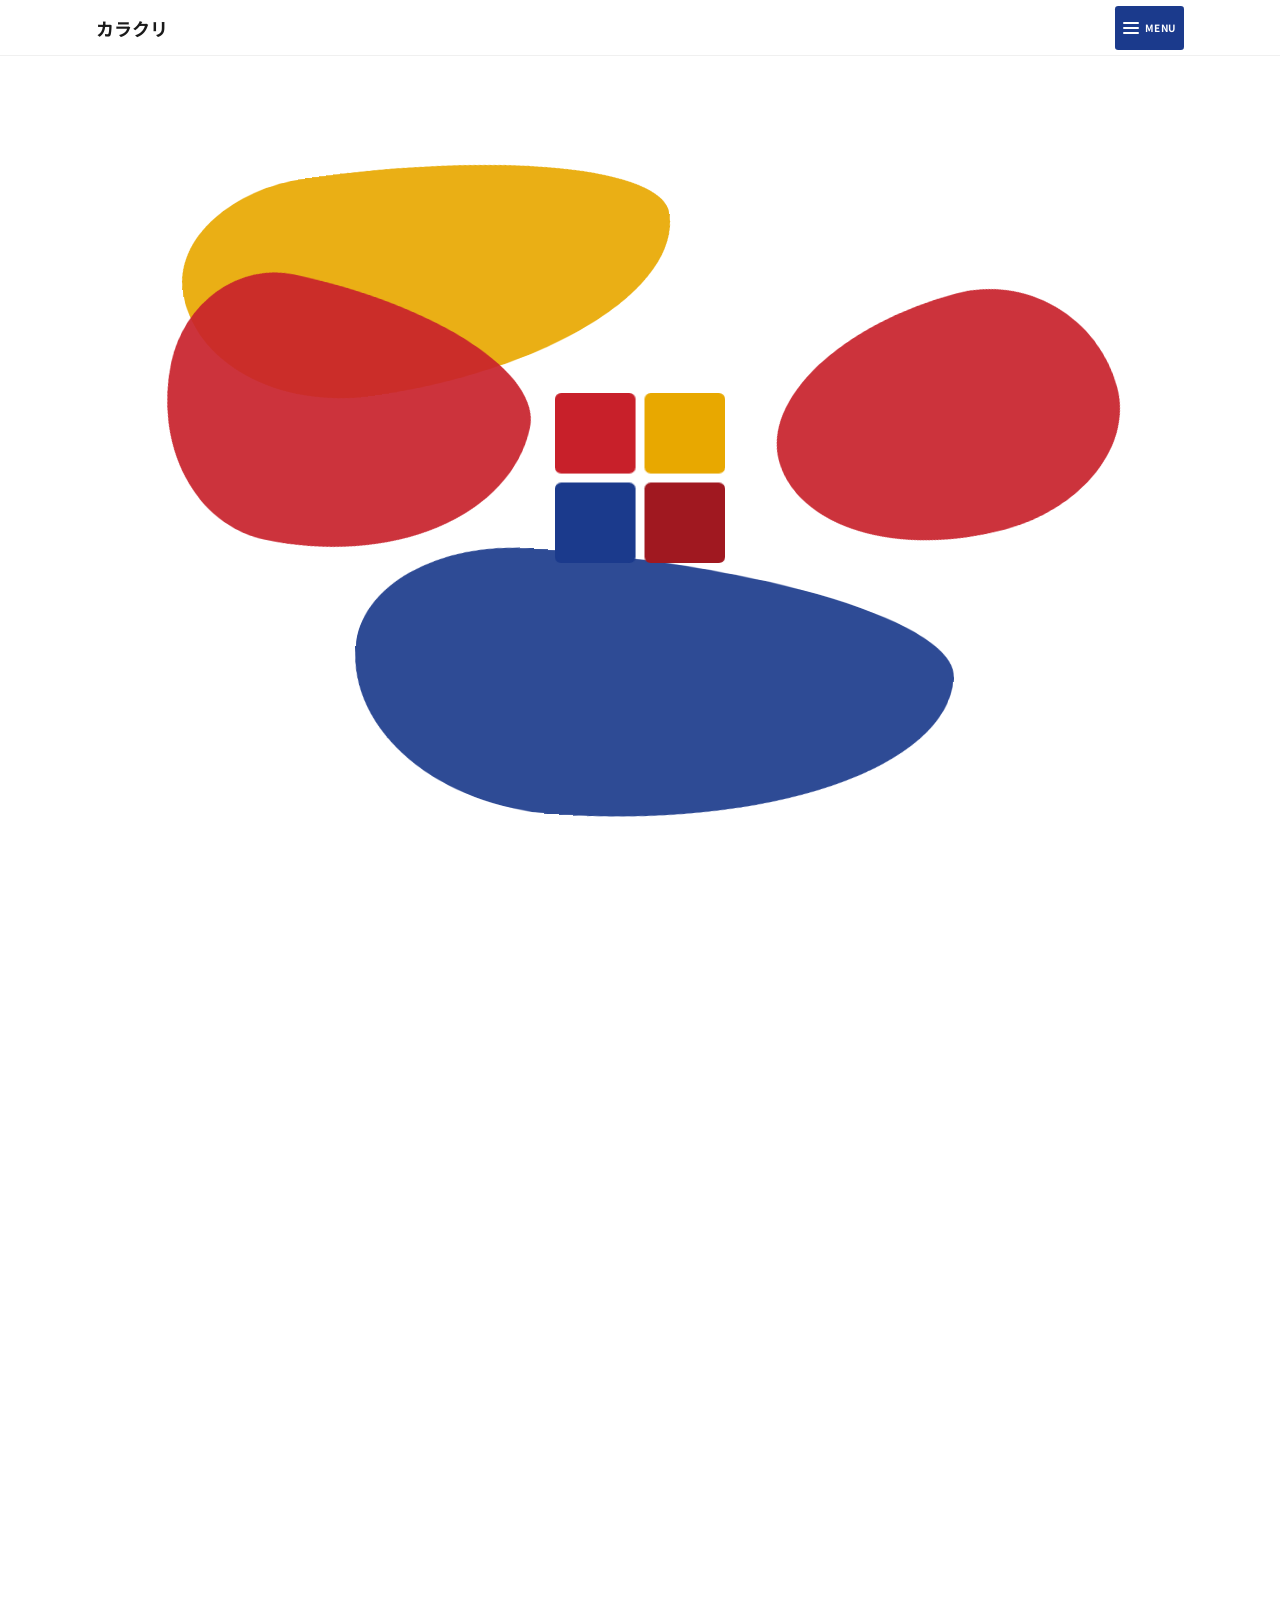
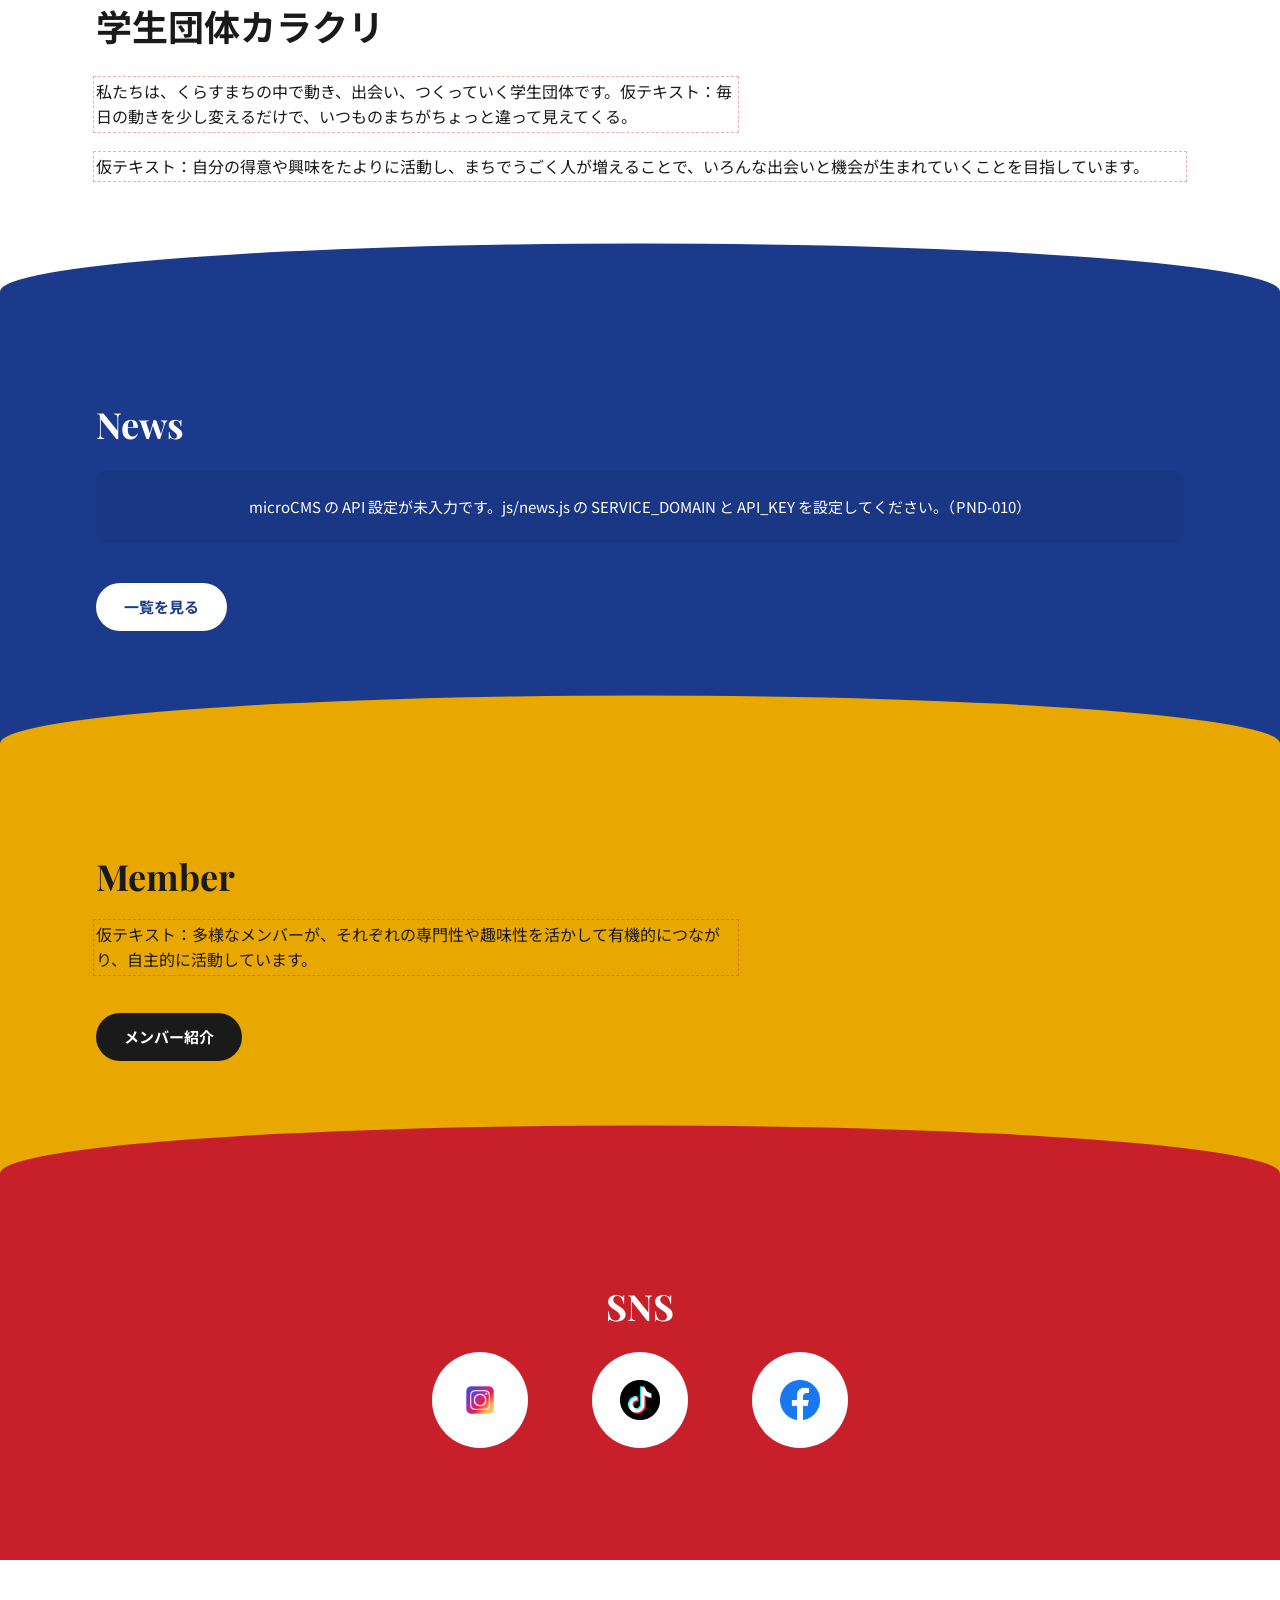
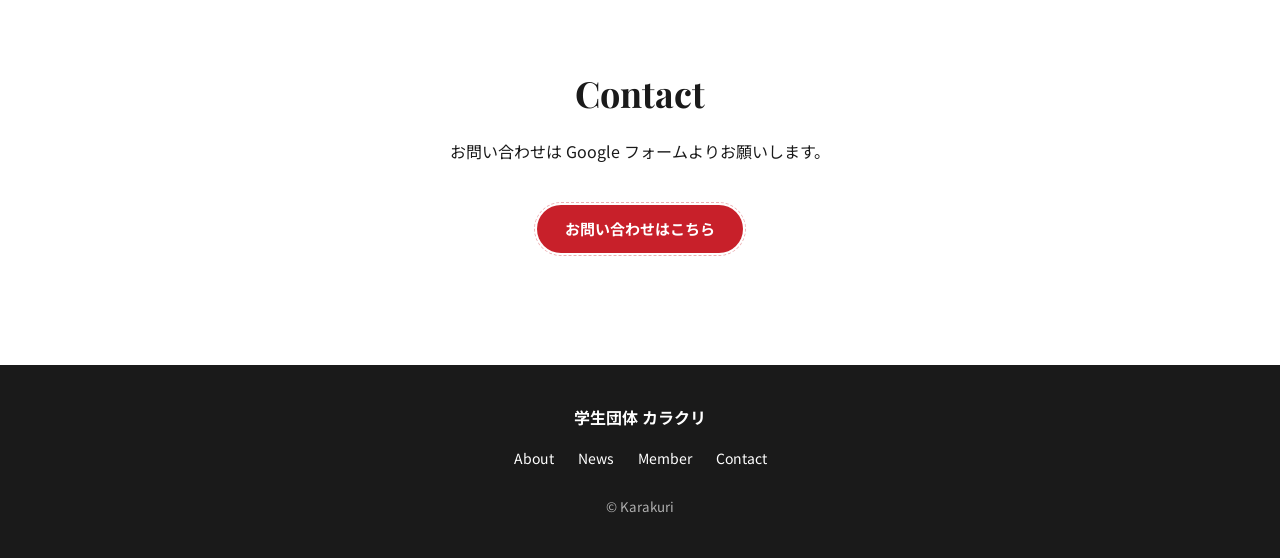
<file: index.html>
<!DOCTYPE html>
<html lang="ja">
<head>
  <meta charset="UTF-8">
  <meta name="viewport" content="width=device-width, initial-scale=1.0">
  <meta name="description" content="学生団体カラクリの公式サイト。くらす・まち・うごく。">
  <meta name="format-detection" content="telephone=no">
  <meta property="og:locale" content="ja_JP">
  <meta property="og:type" content="website">
  <meta property="og:site_name" content="学生団体カラクリ">
  <meta property="og:title" content="カラクリ | 学生団体公式サイト">
  <meta property="og:description" content="学生団体カラクリの公式サイト。くらす・まち・うごく。">
  <meta property="og:url" content="https://example.com/">
  <meta property="og:image" content="https://example.com/images/ogp.png">
  <meta name="twitter:card" content="summary_large_image">
  <meta name="twitter:title" content="カラクリ | 学生団体公式サイト">
  <meta name="twitter:description" content="学生団体カラクリの公式サイト。くらす・まち・うごく。">
  <meta name="twitter:image" content="https://example.com/images/ogp.png">
  <title>カラクリ | 学生団体公式サイト</title>
  <link rel="icon" href="images/favicon.png" type="image/png">
  <link rel="preconnect" href="https://fonts.googleapis.com">
  <link rel="preconnect" href="https://fonts.gstatic.com" crossorigin>
  <link href="https://fonts.googleapis.com/css2?family=Noto+Sans+JP:wght@400;700&family=Playfair+Display:wght@700&display=swap" rel="stylesheet">
  <link rel="stylesheet" href="css/style.css">
</head>
<body>
  <header class="site-header" id="site-header">
    <div class="container site-header__inner">
      <a href="index.html" class="site-header__logo">カラクリ</a>
      <button type="button" class="site-header__menu-btn" data-menu-toggle aria-controls="site-nav" aria-expanded="false" aria-label="メニューを開く">
        <span class="site-header__menu-icon" data-menu-icon-open aria-hidden="true">
          <span></span><span></span><span></span>
        </span>
        <span class="site-header__menu-close-icon" data-menu-icon-close hidden aria-hidden="true">&times;</span>
        <span class="site-header__menu-label" data-menu-label-open>MENU</span>
        <span class="site-header__menu-label site-header__menu-label--close" data-menu-label-close hidden>CLOSE</span>
      </button>
    </div>
  </header>

  <nav id="site-nav" class="site-nav" data-site-nav aria-label="メインメニュー" hidden>
    <div class="site-nav__blobs" data-placeholder="PND-009" aria-hidden="true">
      <span class="site-nav__blob site-nav__blob--yellow site-nav__blob--pos-1"></span>
      <span class="site-nav__blob site-nav__blob--blue site-nav__blob--pos-2"></span>
      <span class="site-nav__blob site-nav__blob--red site-nav__blob--pos-3"></span>
      <span class="site-nav__blob site-nav__blob--yellow site-nav__blob--pos-4"></span>
      <span class="site-nav__blob site-nav__blob--blue site-nav__blob--pos-5"></span>
    </div>
    <div class="site-nav__grid">
      <a href="news/index.html" class="site-nav__cell site-nav__cell--news">
        <img src="images/icons/newsmenu.png" alt="" class="site-nav__illus" width="340" height="280" decoding="async">
        <span class="site-nav__cell-action">
          <span class="site-nav__chevron" aria-hidden="true"></span>
          <span class="site-nav__label">News</span>
        </span>
      </a>
      <a href="member/index.html" class="site-nav__cell site-nav__cell--member">
        <img src="images/icons/membermenu.png" alt="" class="site-nav__illus" width="340" height="280" decoding="async">
        <span class="site-nav__cell-action">
          <span class="site-nav__chevron" aria-hidden="true"></span>
          <span class="site-nav__label">Member</span>
        </span>
      </a>
      <a href="#about" class="site-nav__cell site-nav__cell--about">
        <img src="images/icons/aboutmenu.png" alt="" class="site-nav__illus" width="340" height="280" decoding="async">
        <span class="site-nav__cell-action">
          <span class="site-nav__chevron" aria-hidden="true"></span>
          <span class="site-nav__label">About</span>
        </span>
      </a>
      <a href="#contact" class="site-nav__cell site-nav__cell--contact">
        <img src="images/icons/contactmenu.png" alt="" class="site-nav__illus" width="340" height="280" decoding="async">
        <span class="site-nav__cell-action">
          <span class="site-nav__chevron" aria-hidden="true"></span>
          <span class="site-nav__label">Contact</span>
        </span>
      </a>
    </div>
  </nav>

  <main id="main">
    <!-- Phase 1b: hero-scroll 内でスクロール連動アニメ（PND-001 素材差し替え時に係数調整） -->
    <div class="hero-scroll" data-hero-scroll>
      <section id="top" class="hero" data-hero aria-label="トップ">
        <div class="hero__stage">
          <div class="hero__blob hero__blob--yellow-top" data-blob="yellow-top" data-placeholder="PND-001" aria-hidden="true"></div>
          <div class="hero__blob hero__blob--red-left" data-blob="red-left" data-placeholder="PND-001" aria-hidden="true"></div>
          <div class="hero__blob hero__blob--red-right" data-blob="red-right" data-placeholder="PND-001" aria-hidden="true"></div>
          <div class="hero__blob hero__blob--blue-bottom" data-blob="blue-bottom" data-placeholder="PND-001" aria-hidden="true"></div>

          <div class="hero__center-reveal" data-hero-reveal aria-hidden="true">
            <p class="hero__center-title">学生団体カラクリ</p>
          </div>

          <div class="hero__logo" data-hero-logo>
            <!-- PENDING:PND-002 -->
            <div class="hero__logo-grid" data-placeholder="PND-002" aria-hidden="true">
              <span class="hero__logo-cell hero__logo-cell--red"></span>
              <span class="hero__logo-cell hero__logo-cell--yellow"></span>
              <span class="hero__logo-cell hero__logo-cell--blue"></span>
              <span class="hero__logo-cell hero__logo-cell--red2"></span>
            </div>
            <p class="sr-only">カラクリ</p>
          </div>
        </div>
      </section>
    </div>

    <!-- PENDING:PND-007 -->
    <section id="about" class="section section--about" aria-labelledby="about-heading">
      <div class="container section__inner">
        <h2 id="about-heading" class="section__title">学生団体カラクリ</h2>
        <p class="section__lead" data-placeholder="PND-007">
          私たちは、くらすまちの中で動き、出会い、つくっていく学生団体です。仮テキスト：毎日の動きを少し変えるだけで、いつものまちがちょっと違って見えてくる。
        </p>
        <p data-placeholder="PND-007">
          仮テキスト：自分の得意や興味をたよりに活動し、まちでうごく人が増えることで、いろんな出会いと機会が生まれていくことを目指しています。
        </p>
      </div>
    </section>

    <!-- PENDING:PND-003 — News は microCMS（PND-010 で API 設定） -->
    <section id="news" class="section section--news" aria-labelledby="news-heading">
      <div class="section-wave section-wave--news-top" data-placeholder="PND-003" aria-hidden="true"></div>
      <div class="container section__inner">
        <h2 id="news-heading" class="section__title heading-en section__title--light">News</h2>
        <ul
          class="news-cards"
          id="news-list"
          data-news-list
          data-news-limit="3"
          data-news-detail-href="news/detail.html"
        ></ul>
        <p class="section__cta">
          <a href="news/index.html" class="btn btn--light">一覧を見る</a>
        </p>
      </div>
    </section>

    <!-- PENDING:PND-003, PND-007 -->
    <section id="member" class="section section--member" aria-labelledby="member-heading">
      <div class="section-wave section-wave--member-top" data-placeholder="PND-003" aria-hidden="true"></div>
      <div class="container section__inner">
        <h2 id="member-heading" class="section__title heading-en">Member</h2>
        <p class="section__lead" data-placeholder="PND-007">
          仮テキスト：多様なメンバーが、それぞれの専門性や趣味性を活かして有機的につながり、自主的に活動しています。
        </p>
        <p class="section__cta">
          <a href="member/index.html" class="btn btn--dark">メンバー紹介</a>
        </p>
      </div>
    </section>

    <!-- PENDING:PND-003 -->
    <section id="sns" class="section section--sns" aria-labelledby="sns-heading">
      <div class="section-wave section-wave--sns-top" data-placeholder="PND-003" aria-hidden="true"></div>
      <div class="container section__inner section__inner--center">
        <h2 id="sns-heading" class="section__title heading-en section__title--light">SNS</h2>
        <ul class="sns-list">
          <li>
            <a href="#" class="sns-link" target="_blank" rel="noopener noreferrer" aria-label="Instagram（URL未設定）">
              <img src="images/icons/icon-instagram.png" alt="Instagram" class="sns-link__icon" width="48" height="48">
            </a>
          </li>
          <li>
            <a href="#" class="sns-link" target="_blank" rel="noopener noreferrer" aria-label="TikTok（URL未設定）">
              <img src="images/icons/icon-tiktok.png" alt="TikTok" class="sns-link__icon" width="48" height="48">
            </a>
          </li>
          <li>
            <a href="#" class="sns-link" target="_blank" rel="noopener noreferrer" aria-label="Facebook（URL未設定）">
              <img src="images/icons/icon-facebook.png" alt="Facebook" class="sns-link__icon" width="48" height="48">
            </a>
          </li>
        </ul>
      </div>
    </section>

    <!-- PENDING:PND-006 -->
    <section id="contact" class="section section--contact" aria-labelledby="contact-heading">
      <div class="container section__inner section__inner--center">
        <h2 id="contact-heading" class="section__title heading-en">Contact</h2>
        <p class="section__lead">お問い合わせは Google フォームよりお願いします。</p>
        <p class="section__cta">
          <!-- href は PND-006 で差し替え -->
          <a href="#" class="btn btn--primary btn-contact" target="_blank" rel="noopener noreferrer" data-placeholder="PND-006">お問い合わせはこちら</a>
        </p>
      </div>
    </section>
  </main>

  <footer class="site-footer" id="site-footer">
    <div class="container site-footer__inner">
      <p class="site-footer__org">学生団体 カラクリ</p>
      <nav class="site-footer__nav" aria-label="フッターナビ">
        <a href="#about">About</a>
        <a href="news/index.html">News</a>
        <a href="member/index.html">Member</a>
        <a href="#contact">Contact</a>
      </nav>
      <p><small>&copy; Karakuri</small></p>
    </div>
  </footer>

  <script src="js/main.js" defer></script>
  <script src="js/hero.js" defer></script>
  <script src="js/news.js" defer></script>
</body>
</html>
</file>
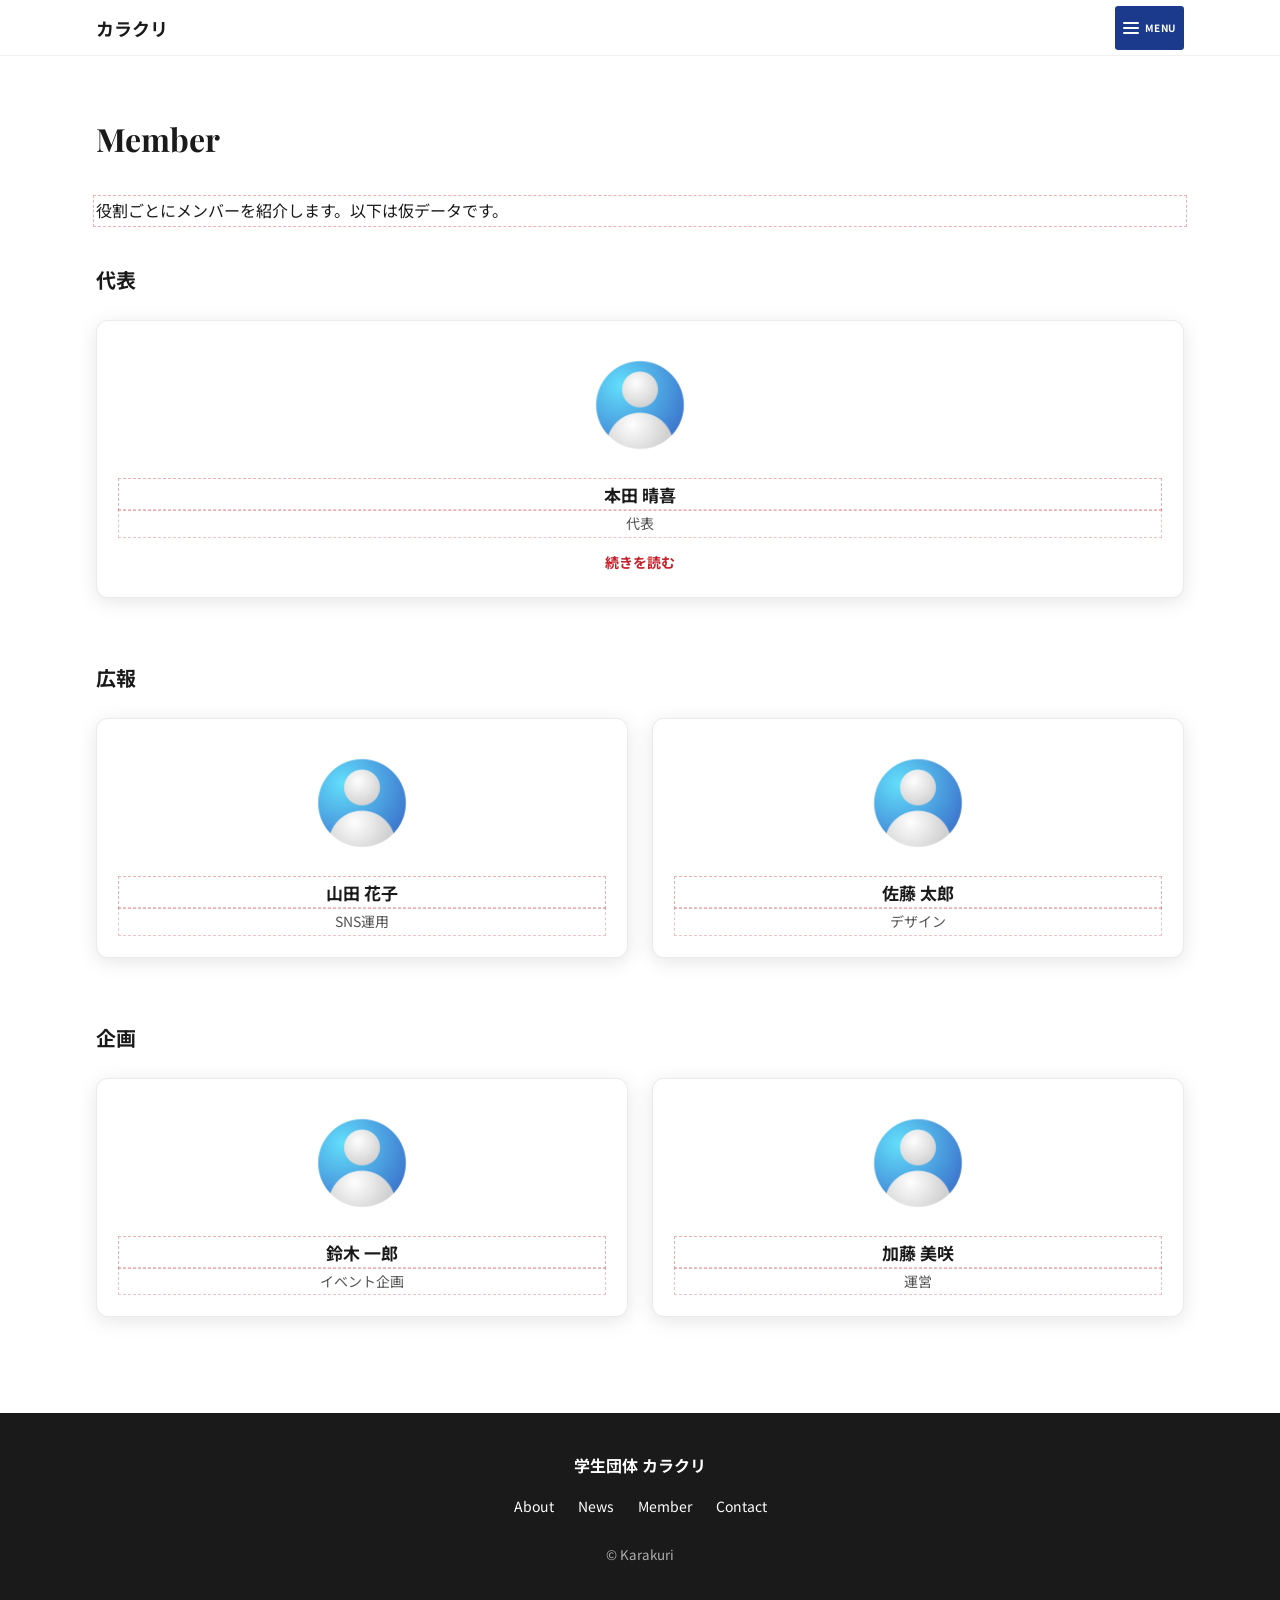
<file: member/index.html>
<!DOCTYPE html>
<html lang="ja">
<head>
  <meta charset="UTF-8">
  <meta name="viewport" content="width=device-width, initial-scale=1.0">
  <meta name="description" content="学生団体カラクリのメンバー紹介">
  <meta name="format-detection" content="telephone=no">
  <meta property="og:locale" content="ja_JP">
  <meta property="og:type" content="website">
  <meta property="og:site_name" content="学生団体カラクリ">
  <meta property="og:title" content="Member | カラクリ">
  <meta property="og:description" content="学生団体カラクリのメンバー紹介">
  <meta property="og:url" content="https://example.com/member/">
  <meta property="og:image" content="https://example.com/images/ogp.png">
  <meta name="twitter:card" content="summary_large_image">
  <meta name="twitter:title" content="Member | カラクリ">
  <meta name="twitter:description" content="学生団体カラクリのメンバー紹介">
  <meta name="twitter:image" content="https://example.com/images/ogp.png">
  <title>Member | カラクリ</title>
  <link rel="icon" href="../images/favicon.png" type="image/png">
  <link rel="preconnect" href="https://fonts.googleapis.com">
  <link rel="preconnect" href="https://fonts.gstatic.com" crossorigin>
  <link href="https://fonts.googleapis.com/css2?family=Noto+Sans+JP:wght@400;700&family=Playfair+Display:wght@700&display=swap" rel="stylesheet">
  <link rel="stylesheet" href="../css/style.css">
</head>
<body>
  <header class="site-header" id="site-header">
    <div class="container site-header__inner">
      <a href="../index.html" class="site-header__logo">カラクリ</a>
      <button type="button" class="site-header__menu-btn" data-menu-toggle aria-controls="site-nav" aria-expanded="false" aria-label="メニューを開く">
        <span class="site-header__menu-icon" data-menu-icon-open aria-hidden="true">
          <span></span><span></span><span></span>
        </span>
        <span class="site-header__menu-close-icon" data-menu-icon-close hidden aria-hidden="true">&times;</span>
        <span class="site-header__menu-label" data-menu-label-open>MENU</span>
        <span class="site-header__menu-label site-header__menu-label--close" data-menu-label-close hidden>CLOSE</span>
      </button>
    </div>
  </header>

  <nav id="site-nav" class="site-nav" data-site-nav aria-label="メインメニュー" hidden>
    <div class="site-nav__blobs" data-placeholder="PND-009" aria-hidden="true">
      <span class="site-nav__blob site-nav__blob--yellow site-nav__blob--pos-1"></span>
      <span class="site-nav__blob site-nav__blob--blue site-nav__blob--pos-2"></span>
      <span class="site-nav__blob site-nav__blob--red site-nav__blob--pos-3"></span>
      <span class="site-nav__blob site-nav__blob--yellow site-nav__blob--pos-4"></span>
      <span class="site-nav__blob site-nav__blob--blue site-nav__blob--pos-5"></span>
    </div>
    <div class="site-nav__grid">
      <a href="../news/index.html" class="site-nav__cell site-nav__cell--news">
        <img src="../images/icons/newsmenu.png" alt="" class="site-nav__illus" width="340" height="280" decoding="async">
        <span class="site-nav__cell-action">
          <span class="site-nav__chevron" aria-hidden="true"></span>
          <span class="site-nav__label">News</span>
        </span>
      </a>
      <a href="index.html" class="site-nav__cell site-nav__cell--member">
        <img src="../images/icons/membermenu.png" alt="" class="site-nav__illus" width="340" height="280" decoding="async">
        <span class="site-nav__cell-action">
          <span class="site-nav__chevron" aria-hidden="true"></span>
          <span class="site-nav__label">Member</span>
        </span>
      </a>
      <a href="../index.html#about" class="site-nav__cell site-nav__cell--about">
        <img src="../images/icons/aboutmenu.png" alt="" class="site-nav__illus" width="340" height="280" decoding="async">
        <span class="site-nav__cell-action">
          <span class="site-nav__chevron" aria-hidden="true"></span>
          <span class="site-nav__label">About</span>
        </span>
      </a>
      <a href="../index.html#contact" class="site-nav__cell site-nav__cell--contact">
        <img src="../images/icons/contactmenu.png" alt="" class="site-nav__illus" width="340" height="280" decoding="async">
        <span class="site-nav__cell-action">
          <span class="site-nav__chevron" aria-hidden="true"></span>
          <span class="site-nav__label">Contact</span>
        </span>
      </a>
    </div>
  </nav>

  <main id="main" class="page-main container">
    <h1 class="page-main__title heading-en">Member</h1>
    <p class="member-intro" data-placeholder="PND-012">
      役割ごとにメンバーを紹介します。以下は仮データです。
    </p>

    <section class="member-group" aria-labelledby="group-representative">
      <h2 id="group-representative" class="member-group__title">代表</h2>
      <ul class="member-grid">
        <li class="member-card">
          <article class="member-card__inner">
            <a href="honda.html" class="member-card__link">
              <figure class="member-avatar">
                <img
                  src="../images/member/demo.jpg"
                  alt="本田 晴喜"
                  class="member-avatar__img"
                  data-placeholder="PND-011"
                  loading="lazy"
                  width="360"
                  height="360"
                >
              </figure>
              <h3 class="member-card__name" data-placeholder="PND-012">本田 晴喜</h3>
              <p class="member-card__role" data-placeholder="PND-012">代表</p>
              <span class="member-card__more">続きを読む</span>
            </a>
          </article>
        </li>
      </ul>
    </section>

    <section class="member-group" aria-labelledby="group-pr">
      <h2 id="group-pr" class="member-group__title">広報</h2>
      <ul class="member-grid">
        <li class="member-card">
          <article class="member-card__inner">
            <figure class="member-avatar">
              <img
                src="../images/member/demo.jpg"
                alt="山田 花子"
                class="member-avatar__img"
                data-placeholder="PND-011"
                loading="lazy"
                width="360"
                height="360"
              >
            </figure>
            <h3 class="member-card__name" data-placeholder="PND-012">山田 花子</h3>
            <p class="member-card__role" data-placeholder="PND-012">SNS運用</p>
          </article>
        </li>
        <li class="member-card">
          <article class="member-card__inner">
            <figure class="member-avatar">
              <img
                src="../images/member/demo.jpg"
                alt="佐藤 太郎"
                class="member-avatar__img"
                data-placeholder="PND-011"
                loading="lazy"
                width="360"
                height="360"
              >
            </figure>
            <h3 class="member-card__name" data-placeholder="PND-012">佐藤 太郎</h3>
            <p class="member-card__role" data-placeholder="PND-012">デザイン</p>
          </article>
        </li>
      </ul>
    </section>

    <section class="member-group" aria-labelledby="group-project">
      <h2 id="group-project" class="member-group__title">企画</h2>
      <ul class="member-grid">
        <li class="member-card">
          <article class="member-card__inner">
            <figure class="member-avatar">
              <img
                src="../images/member/demo.jpg"
                alt="鈴木 一郎"
                class="member-avatar__img"
                data-placeholder="PND-011"
                loading="lazy"
                width="360"
                height="360"
              >
            </figure>
            <h3 class="member-card__name" data-placeholder="PND-012">鈴木 一郎</h3>
            <p class="member-card__role" data-placeholder="PND-012">イベント企画</p>
          </article>
        </li>
        <li class="member-card">
          <article class="member-card__inner">
            <figure class="member-avatar">
              <img
                src="../images/member/demo.jpg"
                alt="加藤 美咲"
                class="member-avatar__img"
                data-placeholder="PND-011"
                loading="lazy"
                width="360"
                height="360"
              >
            </figure>
            <h3 class="member-card__name" data-placeholder="PND-012">加藤 美咲</h3>
            <p class="member-card__role" data-placeholder="PND-012">運営</p>
          </article>
        </li>
      </ul>
    </section>
  </main>

  <footer class="site-footer" id="site-footer">
    <div class="container site-footer__inner">
      <p class="site-footer__org">学生団体 カラクリ</p>
      <nav class="site-footer__nav" aria-label="フッターナビ">
        <a href="../index.html#about">About</a>
        <a href="../news/index.html">News</a>
        <a href="index.html">Member</a>
        <a href="../index.html#contact">Contact</a>
      </nav>
      <p><small>&copy; Karakuri</small></p>
    </div>
  </footer>

  <script src="../js/main.js" defer></script>
</body>
</html>
</file>
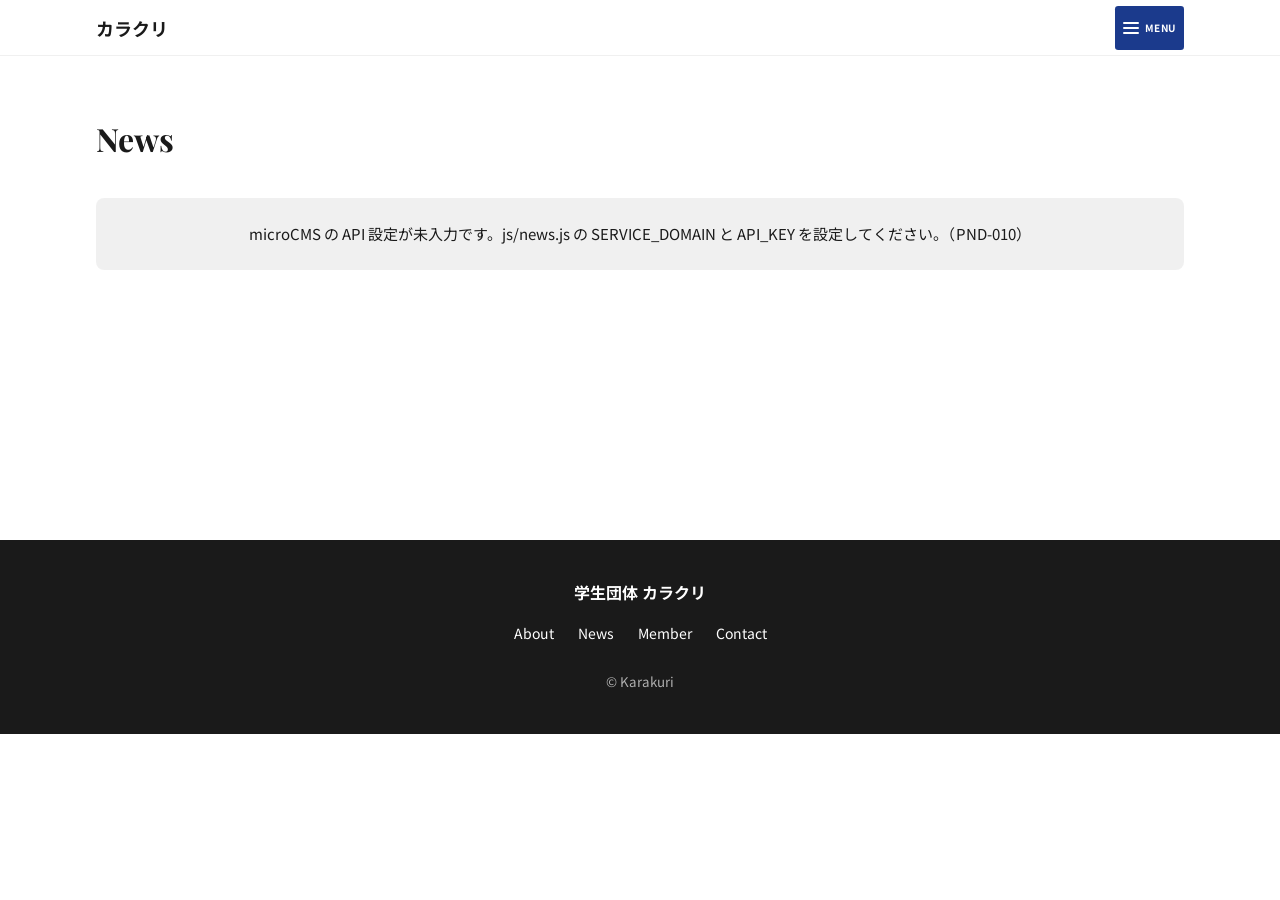
<file: news/index.html>
<!DOCTYPE html>
<html lang="ja">
<head>
  <meta charset="UTF-8">
  <meta name="viewport" content="width=device-width, initial-scale=1.0">
  <meta name="description" content="学生団体カラクリのお知らせ一覧">
  <meta name="format-detection" content="telephone=no">
  <meta property="og:locale" content="ja_JP">
  <meta property="og:type" content="website">
  <meta property="og:site_name" content="学生団体カラクリ">
  <meta property="og:title" content="News | カラクリ">
  <meta property="og:description" content="学生団体カラクリのお知らせ一覧">
  <meta property="og:url" content="https://example.com/news/">
  <meta property="og:image" content="https://example.com/images/ogp.png">
  <meta name="twitter:card" content="summary_large_image">
  <meta name="twitter:title" content="News | カラクリ">
  <meta name="twitter:description" content="学生団体カラクリのお知らせ一覧">
  <meta name="twitter:image" content="https://example.com/images/ogp.png">
  <title>News | カラクリ</title>
  <link rel="icon" href="../images/favicon.png" type="image/png">
  <link rel="preconnect" href="https://fonts.googleapis.com">
  <link rel="preconnect" href="https://fonts.gstatic.com" crossorigin>
  <link href="https://fonts.googleapis.com/css2?family=Noto+Sans+JP:wght@400;700&family=Playfair+Display:wght@700&display=swap" rel="stylesheet">
  <link rel="stylesheet" href="../css/style.css">
</head>
<body>
  <header class="site-header" id="site-header">
    <div class="container site-header__inner">
      <a href="../index.html" class="site-header__logo">カラクリ</a>
      <button type="button" class="site-header__menu-btn" data-menu-toggle aria-controls="site-nav" aria-expanded="false" aria-label="メニューを開く">
        <span class="site-header__menu-icon" data-menu-icon-open aria-hidden="true">
          <span></span><span></span><span></span>
        </span>
        <span class="site-header__menu-close-icon" data-menu-icon-close hidden aria-hidden="true">&times;</span>
        <span class="site-header__menu-label" data-menu-label-open>MENU</span>
        <span class="site-header__menu-label site-header__menu-label--close" data-menu-label-close hidden>CLOSE</span>
      </button>
    </div>
  </header>

  <nav id="site-nav" class="site-nav" data-site-nav aria-label="メインメニュー" hidden>
    <div class="site-nav__blobs" data-placeholder="PND-009" aria-hidden="true">
      <span class="site-nav__blob site-nav__blob--yellow site-nav__blob--pos-1"></span>
      <span class="site-nav__blob site-nav__blob--blue site-nav__blob--pos-2"></span>
      <span class="site-nav__blob site-nav__blob--red site-nav__blob--pos-3"></span>
      <span class="site-nav__blob site-nav__blob--yellow site-nav__blob--pos-4"></span>
      <span class="site-nav__blob site-nav__blob--blue site-nav__blob--pos-5"></span>
    </div>
    <div class="site-nav__grid">
      <a href="index.html" class="site-nav__cell site-nav__cell--news">
        <img src="../images/icons/newsmenu.png" alt="" class="site-nav__illus" width="340" height="280" decoding="async">
        <span class="site-nav__cell-action">
          <span class="site-nav__chevron" aria-hidden="true"></span>
          <span class="site-nav__label">News</span>
        </span>
      </a>
      <a href="../member/index.html" class="site-nav__cell site-nav__cell--member">
        <img src="../images/icons/membermenu.png" alt="" class="site-nav__illus" width="340" height="280" decoding="async">
        <span class="site-nav__cell-action">
          <span class="site-nav__chevron" aria-hidden="true"></span>
          <span class="site-nav__label">Member</span>
        </span>
      </a>
      <a href="../index.html#about" class="site-nav__cell site-nav__cell--about">
        <img src="../images/icons/aboutmenu.png" alt="" class="site-nav__illus" width="340" height="280" decoding="async">
        <span class="site-nav__cell-action">
          <span class="site-nav__chevron" aria-hidden="true"></span>
          <span class="site-nav__label">About</span>
        </span>
      </a>
      <a href="../index.html#contact" class="site-nav__cell site-nav__cell--contact">
        <img src="../images/icons/contactmenu.png" alt="" class="site-nav__illus" width="340" height="280" decoding="async">
        <span class="site-nav__cell-action">
          <span class="site-nav__chevron" aria-hidden="true"></span>
          <span class="site-nav__label">Contact</span>
        </span>
      </a>
    </div>
  </nav>

  <main id="main" class="page-main container">
    <h1 class="page-main__title heading-en">News</h1>
    <ul
      id="news-list"
      class="news-cards"
      data-news-list
      data-news-limit="10"
      data-news-detail-href="detail.html"
    ></ul>
  </main>

  <footer class="site-footer" id="site-footer">
    <div class="container site-footer__inner">
      <p class="site-footer__org">学生団体 カラクリ</p>
      <nav class="site-footer__nav" aria-label="フッターナビ">
        <a href="../index.html#about">About</a>
        <a href="index.html">News</a>
        <a href="../member/index.html">Member</a>
        <a href="../index.html#contact">Contact</a>
      </nav>
      <p><small>&copy; Karakuri</small></p>
    </div>
  </footer>

  <script src="../js/main.js" defer></script>
  <script src="../js/news.js" defer></script>
</body>
</html>
</file>
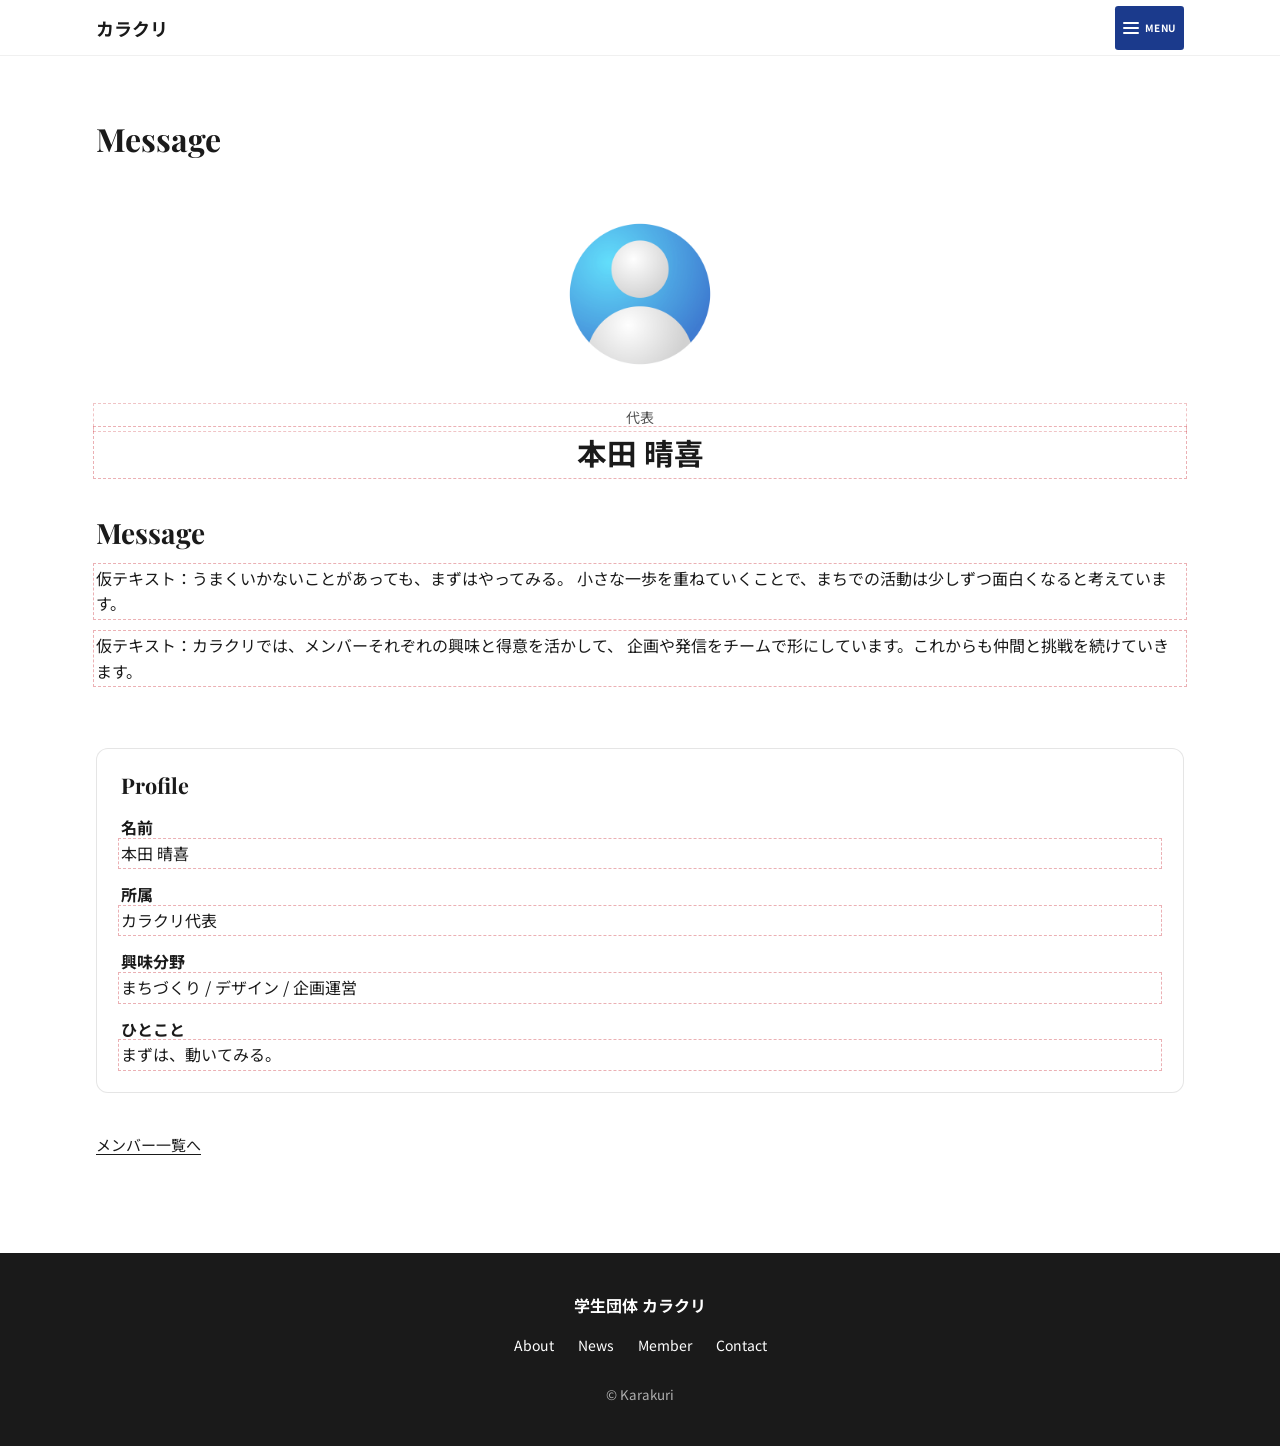
<file: member/honda.html>
<!DOCTYPE html>
<html lang="ja">
<head>
  <meta charset="UTF-8">
  <meta name="viewport" content="width=device-width, initial-scale=1.0">
  <meta name="description" content="学生団体カラクリ メンバー紹介">
  <meta name="format-detection" content="telephone=no">
  <meta property="og:locale" content="ja_JP">
  <meta property="og:type" content="article">
  <meta property="og:site_name" content="学生団体カラクリ">
  <meta property="og:title" content="Message | カラクリ">
  <meta property="og:description" content="学生団体カラクリ メンバー個人ページ">
  <meta property="og:url" content="https://example.com/member/honda.html">
  <meta property="og:image" content="https://example.com/images/ogp.png">
  <meta name="twitter:card" content="summary_large_image">
  <meta name="twitter:title" content="Message | カラクリ">
  <meta name="twitter:description" content="学生団体カラクリ メンバー個人ページ">
  <meta name="twitter:image" content="https://example.com/images/ogp.png">
  <title>Message | カラクリ</title>
  <link rel="icon" href="../images/favicon.png" type="image/png">
  <link rel="preconnect" href="https://fonts.googleapis.com">
  <link rel="preconnect" href="https://fonts.gstatic.com" crossorigin>
  <link href="https://fonts.googleapis.com/css2?family=Noto+Sans+JP:wght@400;700&family=Playfair+Display:wght@700&display=swap" rel="stylesheet">
  <link rel="stylesheet" href="../css/style.css">
</head>
<body>
  <header class="site-header" id="site-header">
    <div class="container site-header__inner">
      <a href="../index.html" class="site-header__logo">カラクリ</a>
      <button type="button" class="site-header__menu-btn" data-menu-toggle aria-controls="site-nav" aria-expanded="false" aria-label="メニューを開く">
        <span class="site-header__menu-icon" data-menu-icon-open aria-hidden="true">
          <span></span><span></span><span></span>
        </span>
        <span class="site-header__menu-close-icon" data-menu-icon-close hidden aria-hidden="true">&times;</span>
        <span class="site-header__menu-label" data-menu-label-open>MENU</span>
        <span class="site-header__menu-label site-header__menu-label--close" data-menu-label-close hidden>CLOSE</span>
      </button>
    </div>
  </header>

  <nav id="site-nav" class="site-nav" data-site-nav aria-label="メインメニュー" hidden>
    <div class="site-nav__blobs" data-placeholder="PND-009" aria-hidden="true">
      <span class="site-nav__blob site-nav__blob--yellow site-nav__blob--pos-1"></span>
      <span class="site-nav__blob site-nav__blob--blue site-nav__blob--pos-2"></span>
      <span class="site-nav__blob site-nav__blob--red site-nav__blob--pos-3"></span>
      <span class="site-nav__blob site-nav__blob--yellow site-nav__blob--pos-4"></span>
      <span class="site-nav__blob site-nav__blob--blue site-nav__blob--pos-5"></span>
    </div>
    <div class="site-nav__grid">
      <a href="../news/index.html" class="site-nav__cell site-nav__cell--news">
        <img src="../images/icons/newsmenu.png" alt="" class="site-nav__illus" width="340" height="280" decoding="async">
        <span class="site-nav__cell-action">
          <span class="site-nav__chevron" aria-hidden="true"></span>
          <span class="site-nav__label">News</span>
        </span>
      </a>
      <a href="index.html" class="site-nav__cell site-nav__cell--member">
        <img src="../images/icons/membermenu.png" alt="" class="site-nav__illus" width="340" height="280" decoding="async">
        <span class="site-nav__cell-action">
          <span class="site-nav__chevron" aria-hidden="true"></span>
          <span class="site-nav__label">Member</span>
        </span>
      </a>
      <a href="../index.html#about" class="site-nav__cell site-nav__cell--about">
        <img src="../images/icons/aboutmenu.png" alt="" class="site-nav__illus" width="340" height="280" decoding="async">
        <span class="site-nav__cell-action">
          <span class="site-nav__chevron" aria-hidden="true"></span>
          <span class="site-nav__label">About</span>
        </span>
      </a>
      <a href="../index.html#contact" class="site-nav__cell site-nav__cell--contact">
        <img src="../images/icons/contactmenu.png" alt="" class="site-nav__illus" width="340" height="280" decoding="async">
        <span class="site-nav__cell-action">
          <span class="site-nav__chevron" aria-hidden="true"></span>
          <span class="site-nav__label">Contact</span>
        </span>
      </a>
    </div>
  </nav>

  <main id="main" class="page-main container">
    <h1 class="page-main__title heading-en">Message</h1>
    <article class="member-message">
      <header class="member-message__header">
        <figure class="member-message__avatar-wrap">
          <img
            src="../images/member/demo.jpg"
            alt="本田 晴喜"
            class="member-message__avatar"
            data-placeholder="PND-011"
            loading="lazy"
            width="420"
            height="420"
          >
        </figure>
        <p class="member-message__role" data-placeholder="PND-012">代表</p>
        <h2 class="member-message__name" data-placeholder="PND-012">本田 晴喜</h2>
      </header>

      <section class="member-message__body" aria-labelledby="message-heading">
        <h3 id="message-heading" class="member-message__section-title heading-en">Message</h3>
        <p data-placeholder="PND-012">
          仮テキスト：うまくいかないことがあっても、まずはやってみる。
          小さな一歩を重ねていくことで、まちでの活動は少しずつ面白くなると考えています。
        </p>
        <p data-placeholder="PND-012">
          仮テキスト：カラクリでは、メンバーそれぞれの興味と得意を活かして、
          企画や発信をチームで形にしています。これからも仲間と挑戦を続けていきます。
        </p>
      </section>

      <section class="member-profile" aria-labelledby="profile-heading">
        <h3 id="profile-heading" class="member-profile__title heading-en">Profile</h3>
        <dl class="member-profile__list">
          <dt>名前</dt>
          <dd data-placeholder="PND-012">本田 晴喜</dd>
          <dt>所属</dt>
          <dd data-placeholder="PND-012">カラクリ代表</dd>
          <dt>興味分野</dt>
          <dd data-placeholder="PND-012">まちづくり / デザイン / 企画運営</dd>
          <dt>ひとこと</dt>
          <dd data-placeholder="PND-012">まずは、動いてみる。</dd>
        </dl>
      </section>
    </article>
    <p class="page-back"><a href="index.html">メンバー一覧へ</a></p>
  </main>

  <footer class="site-footer" id="site-footer">
    <div class="container site-footer__inner">
      <p class="site-footer__org">学生団体 カラクリ</p>
      <nav class="site-footer__nav" aria-label="フッターナビ">
        <a href="../index.html#about">About</a>
        <a href="../news/index.html">News</a>
        <a href="index.html">Member</a>
        <a href="../index.html#contact">Contact</a>
      </nav>
      <p><small>&copy; Karakuri</small></p>
    </div>
  </footer>

  <script src="../js/main.js" defer></script>
</body>
</html>
</file>
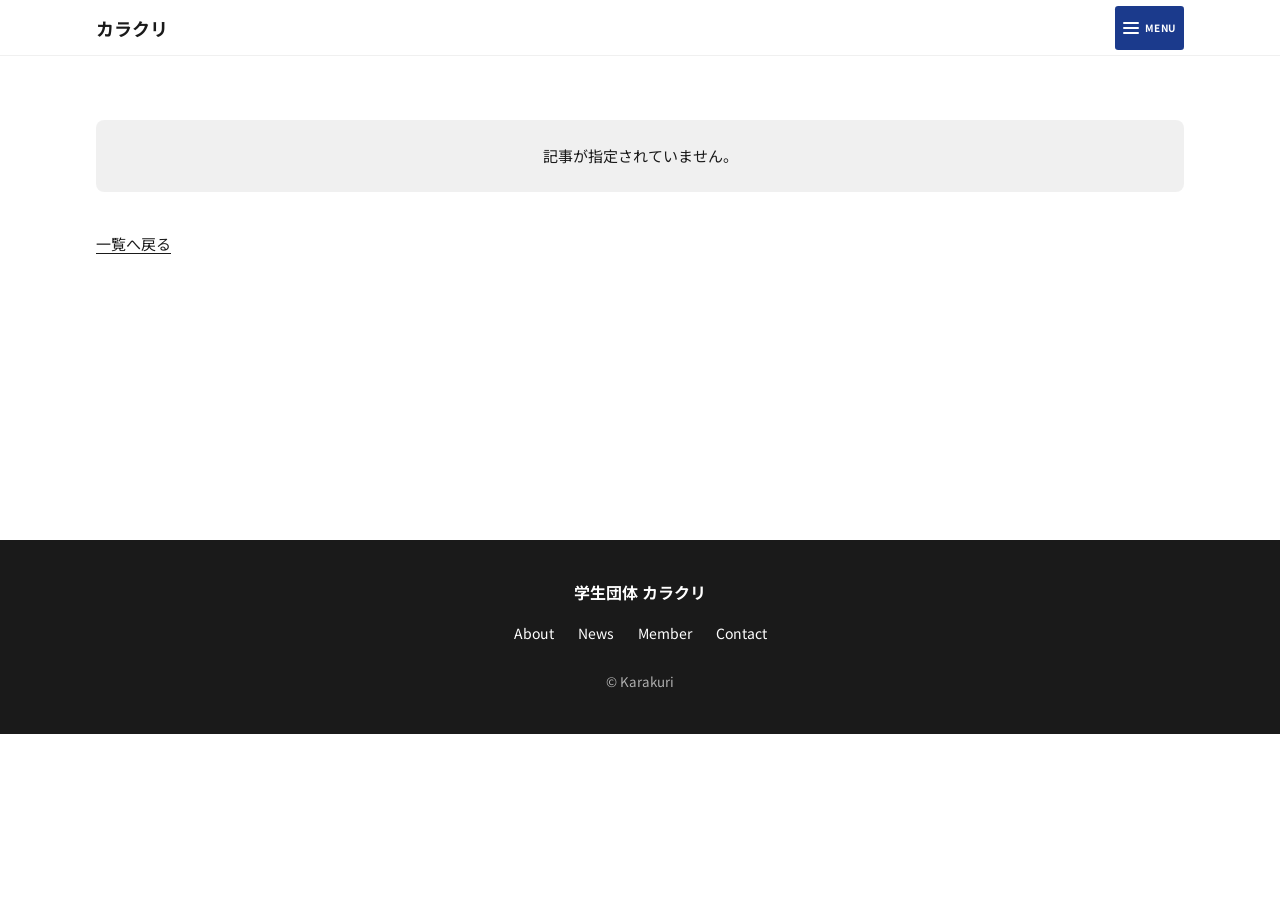
<file: news/detail.html>
<!DOCTYPE html>
<html lang="ja">
<head>
  <meta charset="UTF-8">
  <meta name="viewport" content="width=device-width, initial-scale=1.0">
  <meta name="description" content="学生団体カラクリのお知らせ">
  <meta name="format-detection" content="telephone=no">
  <meta property="og:locale" content="ja_JP">
  <meta property="og:type" content="article">
  <meta property="og:site_name" content="学生団体カラクリ">
  <meta property="og:title" content="News 詳細 | カラクリ">
  <meta property="og:description" content="学生団体カラクリのお知らせ詳細ページ">
  <meta property="og:url" content="https://example.com/news/detail.html">
  <meta property="og:image" content="https://example.com/images/ogp.png">
  <meta name="twitter:card" content="summary_large_image">
  <meta name="twitter:title" content="News 詳細 | カラクリ">
  <meta name="twitter:description" content="学生団体カラクリのお知らせ詳細ページ">
  <meta name="twitter:image" content="https://example.com/images/ogp.png">
  <title>News 詳細 | カラクリ</title>
  <link rel="icon" href="../images/favicon.png" type="image/png">
  <link rel="preconnect" href="https://fonts.googleapis.com">
  <link rel="preconnect" href="https://fonts.gstatic.com" crossorigin>
  <link href="https://fonts.googleapis.com/css2?family=Noto+Sans+JP:wght@400;700&family=Playfair+Display:wght@700&display=swap" rel="stylesheet">
  <link rel="stylesheet" href="../css/style.css">
</head>
<body>
  <header class="site-header" id="site-header">
    <div class="container site-header__inner">
      <a href="../index.html" class="site-header__logo">カラクリ</a>
      <button type="button" class="site-header__menu-btn" data-menu-toggle aria-controls="site-nav" aria-expanded="false" aria-label="メニューを開く">
        <span class="site-header__menu-icon" data-menu-icon-open aria-hidden="true">
          <span></span><span></span><span></span>
        </span>
        <span class="site-header__menu-close-icon" data-menu-icon-close hidden aria-hidden="true">&times;</span>
        <span class="site-header__menu-label" data-menu-label-open>MENU</span>
        <span class="site-header__menu-label site-header__menu-label--close" data-menu-label-close hidden>CLOSE</span>
      </button>
    </div>
  </header>

  <nav id="site-nav" class="site-nav" data-site-nav aria-label="メインメニュー" hidden>
    <div class="site-nav__blobs" data-placeholder="PND-009" aria-hidden="true">
      <span class="site-nav__blob site-nav__blob--yellow site-nav__blob--pos-1"></span>
      <span class="site-nav__blob site-nav__blob--blue site-nav__blob--pos-2"></span>
      <span class="site-nav__blob site-nav__blob--red site-nav__blob--pos-3"></span>
      <span class="site-nav__blob site-nav__blob--yellow site-nav__blob--pos-4"></span>
      <span class="site-nav__blob site-nav__blob--blue site-nav__blob--pos-5"></span>
    </div>
    <div class="site-nav__grid">
      <a href="index.html" class="site-nav__cell site-nav__cell--news">
        <img src="../images/icons/newsmenu.png" alt="" class="site-nav__illus" width="340" height="280" decoding="async">
        <span class="site-nav__cell-action">
          <span class="site-nav__chevron" aria-hidden="true"></span>
          <span class="site-nav__label">News</span>
        </span>
      </a>
      <a href="../member/index.html" class="site-nav__cell site-nav__cell--member">
        <img src="../images/icons/membermenu.png" alt="" class="site-nav__illus" width="340" height="280" decoding="async">
        <span class="site-nav__cell-action">
          <span class="site-nav__chevron" aria-hidden="true"></span>
          <span class="site-nav__label">Member</span>
        </span>
      </a>
      <a href="../index.html#about" class="site-nav__cell site-nav__cell--about">
        <img src="../images/icons/aboutmenu.png" alt="" class="site-nav__illus" width="340" height="280" decoding="async">
        <span class="site-nav__cell-action">
          <span class="site-nav__chevron" aria-hidden="true"></span>
          <span class="site-nav__label">About</span>
        </span>
      </a>
      <a href="../index.html#contact" class="site-nav__cell site-nav__cell--contact">
        <img src="../images/icons/contactmenu.png" alt="" class="site-nav__illus" width="340" height="280" decoding="async">
        <span class="site-nav__cell-action">
          <span class="site-nav__chevron" aria-hidden="true"></span>
          <span class="site-nav__label">Contact</span>
        </span>
      </a>
    </div>
  </nav>

  <main id="main" class="page-main container">
    <article id="news-detail" class="news-detail" data-news-detail>
      <!-- Phase 3: news.js が title / date / body を描画 -->
    </article>
    <p class="page-back"><a href="index.html">一覧へ戻る</a></p>
  </main>

  <footer class="site-footer" id="site-footer">
    <div class="container site-footer__inner">
      <p class="site-footer__org">学生団体 カラクリ</p>
      <nav class="site-footer__nav" aria-label="フッターナビ">
        <a href="../index.html#about">About</a>
        <a href="index.html">News</a>
        <a href="../member/index.html">Member</a>
        <a href="../index.html#contact">Contact</a>
      </nav>
      <p><small>&copy; Karakuri</small></p>
    </div>
  </footer>

  <script src="../js/main.js" defer></script>
  <script src="../js/news.js" defer></script>
</body>
</html>
</file>
<file: css/style.css>
/* ==========================================================================
   カラクリ公式サイト — style.css
   ========================================================================== */

/* --- Reset --- */
*,
*::before,
*::after {
  box-sizing: border-box;
}

* {
  margin: 0;
}

html {
  -webkit-text-size-adjust: 100%;
  scroll-behavior: smooth;
}

@media (prefers-reduced-motion: reduce) {
  html {
    scroll-behavior: auto;
  }
}

body {
  min-height: 100vh;
  line-height: 1.6;
  -webkit-font-smoothing: antialiased;
}

img,
picture,
video,
canvas,
svg {
  display: block;
  max-width: 100%;
}

input,
button,
textarea,
select {
  font: inherit;
}

p,
h1,
h2,
h3,
h4,
h5,
h6 {
  overflow-wrap: break-word;
}

ul,
ol {
  list-style: none;
  padding: 0;
}

a {
  color: inherit;
  text-decoration: none;
}

button {
  cursor: pointer;
  border: none;
  background: none;
  padding: 0;
}

button:disabled {
  cursor: not-allowed;
  opacity: 0.5;
}

/* --- デザイントークン --- */
:root {
  --color-red: #c8202a;
  --color-blue: #1b3a8c;
  --color-yellow: #e8a800;
  --color-ink: #1a1a1a;
  --color-bg: #ffffff;
  --color-on-dark: #ffffff;

  --font-sans: "Noto Sans JP", sans-serif;
  --font-serif-en: "Playfair Display", Georgia, serif;

  --space-xs: 0.5rem;
  --space-sm: 1rem;
  --space-md: 1.5rem;
  --space-lg: 2.5rem;
  --space-xl: 4rem;
  --space-2xl: 6rem;

  --header-height: 3.5rem;
  --radius-btn: 999px;
  --shadow-card: 0 4px 20px rgb(0 0 0 / 10%);

  --bp-tablet: 768px;
  --bp-desktop: 1024px;
}

/* --- ベース --- */
body {
  font-family: var(--font-sans);
  font-size: 1rem;
  font-weight: 400;
  color: var(--color-ink);
  background-color: var(--color-bg);
}

.heading-en {
  font-family: var(--font-serif-en);
  font-weight: 700;
  line-height: 1.2;
}

.container {
  width: min(100% - 2rem, 68rem);
  margin-inline: auto;
}

.sr-only {
  position: absolute;
  width: 1px;
  height: 1px;
  padding: 0;
  margin: -1px;
  overflow: hidden;
  clip: rect(0, 0, 0, 0);
  white-space: nowrap;
  border: 0;
}

/* 仮実装の視認用（本番素材差し替え後に削除可） */
[data-placeholder] {
  outline: 1px dashed rgb(200 32 42 / 35%);
  outline-offset: 2px;
}

.hero [data-placeholder],
.section-wave[data-placeholder],
.site-nav [data-placeholder] {
  outline: none;
}

/* --- ヘッダー --- */
.site-header {
  position: fixed;
  top: 0;
  left: 0;
  right: 0;
  z-index: 300;
  height: var(--header-height);
  background: rgb(255 255 255 / 92%);
  backdrop-filter: blur(8px);
  border-bottom: 1px solid rgb(0 0 0 / 6%);
}

.site-header__inner {
  display: flex;
  align-items: center;
  justify-content: space-between;
  height: var(--header-height);
}

.site-header__logo {
  font-weight: 700;
  font-size: 1.125rem;
}

.site-header__menu-btn {
  display: inline-flex;
  align-items: center;
  justify-content: center;
  gap: 0.35rem;
  min-height: 44px;
  min-width: 44px;
  padding: 0.35rem 0.5rem;
  font-size: 0.625rem;
  font-weight: 700;
  letter-spacing: 0.06em;
  color: var(--color-on-dark);
  background: var(--color-blue);
  border-radius: 0.2rem;
  transition: background 0.2s, width 0.2s, height 0.2s;
}

.site-header__menu-icon {
  display: flex;
  flex-direction: column;
  justify-content: center;
  gap: 0.2rem;
  width: 1rem;
}

.site-header__menu-icon span {
  display: block;
  height: 2px;
  background: var(--color-on-dark);
  border-radius: 1px;
}

.site-header__menu-close-icon {
  font-size: 1.35rem;
  line-height: 1;
  font-weight: 400;
}

.site-header__menu-label--close {
  display: none;
}

body.is-menu-open .site-header {
  background: transparent;
  border-bottom-color: transparent;
  backdrop-filter: none;
}

body.is-menu-open .site-header__menu-btn {
  position: fixed;
  top: 0;
  right: 0;
  z-index: 400;
  flex-direction: column;
  width: 3.25rem;
  height: 6.5rem;
  padding: 0.65rem 0.35rem;
  border-radius: 0;
  writing-mode: vertical-rl;
  text-orientation: mixed;
}

body.is-menu-open .site-header__menu-icon {
  display: none;
}

body.is-menu-open .site-header__menu-close-icon {
  display: block;
}

.site-header__menu-btn[aria-expanded="true"] .site-header__menu-label--open {
  display: none;
}

.site-header__menu-btn[aria-expanded="true"] .site-header__menu-label--close {
  display: inline;
}

/* --- フルスクリーンメニュー 2×2（マルイス風 / PND-009 装飾仮） --- */
body.is-menu-open {
  overflow: hidden;
}

.site-nav {
  position: fixed;
  inset: 0;
  z-index: 250;
  background: var(--color-bg);
  padding-top: var(--header-height);
  overflow: hidden;
}

.site-nav[hidden] {
  display: none;
}

.site-nav__blobs {
  position: absolute;
  inset: 0;
  pointer-events: none;
  overflow: hidden;
}

.site-nav__blob {
  position: absolute;
  border-radius: 50%;
}

.site-nav__blob--yellow {
  background: var(--color-yellow);
}

.site-nav__blob--blue {
  background: var(--color-blue);
}

.site-nav__blob--red {
  background: var(--color-red);
}

.site-nav__blob--pos-1 {
  width: clamp(7rem, 28vw, 12rem);
  height: clamp(7rem, 28vw, 12rem);
  left: -12%;
  bottom: 8%;
}

.site-nav__blob--pos-2 {
  width: clamp(5rem, 18vw, 8rem);
  height: clamp(5rem, 18vw, 8rem);
  right: -6%;
  top: 38%;
}

.site-nav__blob--pos-3 {
  width: clamp(3.5rem, 12vw, 5.5rem);
  height: clamp(3.5rem, 12vw, 5.5rem);
  left: 8%;
  top: 18%;
}

.site-nav__blob--pos-4 {
  width: clamp(2.5rem, 8vw, 4rem);
  height: clamp(2.5rem, 8vw, 4rem);
  right: 22%;
  top: 12%;
}

.site-nav__blob--pos-5 {
  width: clamp(4rem, 14vw, 6.5rem);
  height: clamp(4rem, 14vw, 6.5rem);
  left: 42%;
  top: 6%;
}

.site-nav__grid {
  position: relative;
  z-index: 1;
  display: grid;
  grid-template-columns: 1fr 1fr;
  grid-template-rows: 1fr 1fr;
  width: min(100%, 52rem);
  height: calc(100% - var(--space-md));
  margin: 0 auto;
  padding: var(--space-sm);
}

.site-nav__grid::before,
.site-nav__grid::after {
  content: "";
  position: absolute;
  pointer-events: none;
  border-color: rgb(0 0 0 / 18%);
  border-style: dashed;
}

.site-nav__grid::before {
  top: 50%;
  left: var(--space-sm);
  right: var(--space-sm);
  border-top-width: 1px;
  transform: translateY(-50%);
}

.site-nav__grid::after {
  left: 50%;
  top: var(--space-sm);
  bottom: var(--space-sm);
  border-left-width: 1px;
  transform: translateX(-50%);
}

.site-nav__cell {
  display: flex;
  flex-direction: column;
  align-items: center;
  justify-content: center;
  gap: clamp(0.75rem, 3vw, 1.25rem);
  padding: clamp(0.75rem, 3vw, 1.5rem);
  min-height: 44px;
  text-align: center;
  transition: background 0.2s;
}

.site-nav__cell:hover {
  background: rgb(0 0 0 / 3%);
}

.site-nav__cell:focus-visible {
  outline: 2px solid var(--color-red);
  outline-offset: -4px;
  z-index: 2;
}

.site-nav__illus {
  width: clamp(6.5rem, 28vw, 11rem);
  height: auto;
  max-height: clamp(5rem, 22vw, 9rem);
  object-fit: contain;
}

.site-nav__cell-action {
  display: inline-flex;
  align-items: center;
  gap: 0.5rem;
}

.site-nav__chevron {
  display: inline-flex;
  align-items: center;
  justify-content: center;
  width: 1.75rem;
  height: 1.75rem;
  border-radius: 50%;
  background: var(--color-ink);
  color: var(--color-on-dark);
  font-size: 0.875rem;
  line-height: 1;
  flex-shrink: 0;
}

.site-nav__chevron::before {
  content: "›";
  font-weight: 700;
  margin-left: 0.1em;
}

.site-nav__label {
  font-size: clamp(1.125rem, 4vw, 1.5rem);
  font-weight: 700;
  line-height: 1.3;
}

@media (min-width: 768px) {
  body.is-menu-open .site-header__menu-btn {
    width: 3.75rem;
    height: 7.5rem;
    font-size: 0.6875rem;
  }

  .site-nav__grid {
    height: min(calc(100% - var(--space-lg)), 36rem);
    padding: var(--space-md);
  }

  .site-nav__label {
    font-size: 1.625rem;
  }

  .site-nav__chevron {
    width: 2rem;
    height: 2rem;
    font-size: 1rem;
  }
}

/* 固定ヘッダー分のアンカーオフセット */
[id] {
  scroll-margin-top: var(--header-height);
}

/* --- 下層ページ共通 --- */
.page-main {
  padding-top: calc(var(--header-height) + var(--space-lg));
  padding-bottom: var(--space-xl);
  min-height: 60vh;
}

.page-main__title {
  font-size: 2rem;
  margin-bottom: var(--space-lg);
}

.page-back {
  margin-top: var(--space-lg);
  font-size: 0.9375rem;
}

.page-back a {
  text-decoration: underline;
  text-underline-offset: 0.2em;
}

@media (min-width: 1024px) {
  .page-main {
    padding-top: calc(var(--header-height) + var(--space-xl));
    padding-bottom: var(--space-2xl);
  }
}

/* --- Member 一覧 / 個人ページ（Phase 4） --- */
.member-intro {
  margin-bottom: var(--space-lg);
}

.member-group + .member-group {
  margin-top: var(--space-xl);
}

.member-group__title {
  font-size: 1.25rem;
  margin-bottom: var(--space-md);
}

.member-grid {
  display: grid;
  gap: var(--space-md);
  grid-template-columns: repeat(auto-fit, minmax(min(230px, 100%), 1fr));
}

.member-card__inner {
  background: var(--color-bg);
  border: 1px solid rgb(0 0 0 / 8%);
  border-radius: 0.75rem;
  padding: var(--space-md);
  box-shadow: var(--shadow-card);
  height: 100%;
}

.member-card__link {
  display: block;
}

.member-avatar {
  margin: 0 auto var(--space-sm);
  width: 7.5rem;
  aspect-ratio: 1 / 1;
  border-radius: 50%;
  overflow: hidden;
  background: linear-gradient(135deg, #ddd, #bbb);
}

.member-avatar__img {
  width: 100%;
  height: 100%;
  object-fit: cover;
}

.member-card__name {
  font-size: 1.0625rem;
  text-align: center;
  margin-bottom: 0.25rem;
}

.member-card__role {
  font-size: 0.875rem;
  opacity: 0.75;
  text-align: center;
}

.member-card__more {
  display: block;
  margin-top: var(--space-sm);
  text-align: center;
  color: var(--color-red);
  font-size: 0.875rem;
  font-weight: 700;
}

.member-message {
  margin-bottom: var(--space-lg);
}

.member-message__header {
  text-align: center;
  margin-bottom: var(--space-lg);
}

.member-message__avatar-wrap {
  margin: 0 auto var(--space-sm);
  width: min(12rem, 60vw);
  aspect-ratio: 1 / 1;
  border-radius: 50%;
  overflow: hidden;
  background: linear-gradient(135deg, #ddd, #bbb);
}

.member-message__avatar {
  width: 100%;
  height: 100%;
  object-fit: cover;
}

.member-message__role {
  font-size: 0.875rem;
  opacity: 0.75;
}

.member-message__name {
  font-size: 1.5rem;
}

.member-message__body {
  margin-bottom: var(--space-xl);
}

.member-message__section-title {
  font-size: 1.5rem;
  margin-bottom: var(--space-sm);
}

.member-message__body p + p {
  margin-top: var(--space-sm);
}

.member-profile {
  border: 1px solid rgb(0 0 0 / 10%);
  border-radius: 0.75rem;
  padding: var(--space-md);
  background: rgb(255 255 255 / 70%);
}

.member-profile__title {
  font-size: 1.35rem;
  margin-bottom: var(--space-sm);
}

.member-profile__list dt {
  font-weight: 700;
  margin-top: var(--space-sm);
}

.member-profile__list dd {
  margin-left: 0;
}

@media (min-width: 768px) {
  .member-message__name {
    font-size: 1.85rem;
  }

  .member-message__section-title {
    font-size: 1.75rem;
  }
}

/* --- ヒーロー（Phase 1b スクロールアニメ / PND-001, PND-002 仮素材） --- */
.hero-scroll {
  --hero-scroll-height: 185vh;
  height: var(--hero-scroll-height);
  position: relative;
}

@media (min-width: 768px) {
  .hero-scroll {
    --hero-scroll-height: 165vh;
  }
}

.hero {
  position: sticky;
  top: var(--header-height);
  height: calc(100svh - var(--header-height));
  background: var(--color-bg);
  overflow: hidden;
}

.hero__stage {
  position: relative;
  width: 100%;
  height: 100%;
  display: flex;
  align-items: center;
  justify-content: center;
}

/* 仮ブロブ: transform は hero.js が制御（終了位置＝Phase 1 の absolute 配置） */
.hero__blob {
  position: absolute;
  border-radius: 28% 72% 65% 35% / 42% 38% 62% 58%;
  opacity: 0.92;
  will-change: transform;
  transform-origin: center center;
}

.hero__blob--yellow-top {
  top: -8%;
  left: -15%;
  width: 75%;
  height: 38%;
  background: var(--color-yellow);
}

.hero__blob--red-left {
  top: 18%;
  left: -25%;
  width: 55%;
  height: 42%;
  background: var(--color-red);
}

.hero__blob--red-right {
  top: 22%;
  right: -28%;
  width: 52%;
  height: 38%;
  background: var(--color-red);
  border-radius: 62% 38% 42% 58% / 48% 55% 45% 52%;
}

.hero__blob--blue-bottom {
  bottom: -12%;
  left: -10%;
  width: 85%;
  height: 40%;
  background: var(--color-blue);
}

.hero__center-reveal {
  position: absolute;
  inset: 0;
  z-index: 1;
  display: flex;
  align-items: center;
  justify-content: center;
  padding: var(--space-md);
  pointer-events: none;
  opacity: clamp(0, (var(--hero-progress, 0) - 0.4) / 0.55, 1);
  transition: opacity 0.05s linear;
}

.hero__center-title {
  font-size: 1.25rem;
  font-weight: 700;
  text-align: center;
  max-width: 16em;
  line-height: 1.5;
}

@media (min-width: 768px) {
  .hero__center-title {
    font-size: 1.5rem;
  }
}

.hero__logo {
  position: relative;
  z-index: 3;
  will-change: transform, opacity;
}

.hero__logo-grid {
  display: grid;
  grid-template-columns: repeat(2, 3.5rem);
  grid-template-rows: repeat(2, 3.5rem);
  gap: 0.35rem;
}

.hero__logo-cell {
  border-radius: 0.35rem;
}

.hero__logo-cell--red {
  background: var(--color-red);
}

.hero__logo-cell--yellow {
  background: var(--color-yellow);
}

.hero__logo-cell--blue {
  background: var(--color-blue);
}

.hero__logo-cell--red2 {
  background: #a01820;
}

@media (min-width: 768px) {
  .hero__logo-grid {
    grid-template-columns: repeat(2, 4.5rem);
    grid-template-rows: repeat(2, 4.5rem);
    gap: 0.5rem;
  }

  .hero__blob--yellow-top {
    width: 55%;
    left: -8%;
  }

  .hero__blob--red-left {
    width: 38%;
    left: -12%;
  }

  .hero__blob--red-right {
    width: 36%;
    right: -10%;
  }

  .hero__blob--blue-bottom {
    width: 60%;
    left: 15%;
  }
}

/* --- セクション共通 --- */
.section {
  position: relative;
  padding: var(--space-xl) 0;
}

.section__inner {
  position: relative;
  z-index: 1;
}

.section__inner--center {
  text-align: center;
}

.section__title {
  font-size: 1.75rem;
  font-weight: 700;
  margin-bottom: var(--space-md);
}

.section__title--light {
  color: var(--color-on-dark);
}

.section__lead {
  margin-bottom: var(--space-md);
  max-width: 40em;
}

.section__inner--center .section__lead {
  margin-inline: auto;
}

.section__cta {
  margin-top: var(--space-lg);
}

.section--about {
  background: var(--color-bg);
  padding-top: var(--space-lg);
}

@media (prefers-reduced-motion: reduce) {
  .hero-scroll {
    --hero-scroll-height: auto;
    height: auto;
  }

  .hero {
    position: relative;
    height: calc(100svh - var(--header-height));
  }

  .hero__blob {
    will-change: auto;
  }

  .hero__logo {
    will-change: auto;
    transform: none;
    opacity: 1;
  }

  .hero__center-reveal {
    opacity: 1;
  }
}

.section--news {
  background: var(--color-blue);
  color: var(--color-on-dark);
  padding-top: var(--space-2xl);
}

.section--member {
  background: var(--color-yellow);
  padding-top: var(--space-2xl);
}

.section--sns {
  background: var(--color-red);
  color: var(--color-on-dark);
  padding-top: var(--space-2xl);
}

.section--contact {
  background: var(--color-bg);
  padding-bottom: var(--space-2xl);
}

@media (min-width: 1024px) {
  .section {
    padding: calc(var(--space-2xl) + 1rem) 0;
  }
}

/* 仮波形（PND-003） */
.section-wave {
  position: absolute;
  top: 0;
  left: 0;
  right: 0;
  height: 3rem;
  transform: translateY(-99%);
  pointer-events: none;
}

.section-wave--news-top {
  background: var(--color-blue);
  border-radius: 50% 50% 0 0 / 100% 100% 0 0;
}

.section-wave--member-top {
  background: var(--color-yellow);
  border-radius: 50% 50% 0 0 / 100% 100% 0 0;
}

.section-wave--sns-top {
  background: var(--color-red);
  border-radius: 50% 50% 0 0 / 100% 100% 0 0;
}

/* --- ボタン --- */
.btn {
  display: inline-flex;
  align-items: center;
  justify-content: center;
  min-height: 44px;
  padding: 0.75rem 1.75rem;
  border-radius: var(--radius-btn);
  font-weight: 700;
  font-size: 0.9375rem;
  transition: opacity 0.2s, transform 0.2s;
}

.btn:hover {
  opacity: 0.88;
  transform: translateY(-1px);
}

.btn--light {
  background: var(--color-on-dark);
  color: var(--color-blue);
}

.btn--dark {
  background: var(--color-ink);
  color: var(--color-on-dark);
}

.btn--primary {
  background: var(--color-red);
  color: var(--color-on-dark);
}

/* --- News カード（PND-005 ダミー） --- */
.news-cards {
  display: grid;
  gap: var(--space-md);
}

.news-card__link {
  display: block;
  background: var(--color-bg);
  color: var(--color-ink);
  border-radius: 0.75rem;
  overflow: hidden;
  box-shadow: var(--shadow-card);
  transition: transform 0.2s;
}

.news-card__link:hover {
  transform: translateY(-2px);
}

.news-card__thumb-wrap {
  aspect-ratio: 16 / 10;
  overflow: hidden;
  background: linear-gradient(135deg, #ccc, #999);
}

.news-card__thumb-img {
  width: 100%;
  height: 100%;
  object-fit: cover;
}

.news-card__thumb,
.news-card__thumb--empty {
  width: 100%;
  height: 100%;
  min-height: 100%;
  background: linear-gradient(135deg, #ccc, #999);
}

.news-status {
  padding: var(--space-md);
  text-align: center;
  border-radius: 0.5rem;
  font-size: 0.9375rem;
}

.news-status--loading {
  background: rgb(255 255 255 / 15%);
  color: inherit;
}

.section--news .news-status--loading,
.section--news .news-status--empty,
.section--news .news-status--error,
.section--news .news-status--config {
  color: var(--color-on-dark);
}

.news-status--error,
.news-status--config {
  background: rgb(0 0 0 / 6%);
  color: var(--color-ink);
}

.news-status--empty {
  opacity: 0.85;
}

.news-list-message {
  list-style: none;
  grid-column: 1 / -1;
}

/* --- News 詳細 --- */
.news-detail__header {
  margin-bottom: var(--space-lg);
}

.news-detail__date {
  display: block;
  font-size: 0.875rem;
  opacity: 0.7;
  margin-bottom: var(--space-xs);
}

.news-detail__title {
  font-size: 1.5rem;
  font-weight: 700;
  line-height: 1.4;
}

.news-detail__figure {
  margin-bottom: var(--space-lg);
  border-radius: 0.5rem;
  overflow: hidden;
}

.news-detail__thumb {
  width: 100%;
  aspect-ratio: 16 / 10;
  object-fit: cover;
}

.cms-body {
  line-height: 1.8;
}

.cms-body h2,
.cms-body h3 {
  margin: var(--space-md) 0 var(--space-sm);
  font-weight: 700;
}

.cms-body p {
  margin-bottom: var(--space-sm);
}

.cms-body img {
  max-width: 100%;
  height: auto;
  margin: var(--space-md) 0;
  border-radius: 0.25rem;
}

.cms-body a {
  color: var(--color-red);
  text-decoration: underline;
  text-underline-offset: 0.15em;
}

.cms-body ul,
.cms-body ol {
  margin: 0 0 var(--space-sm) 1.25em;
  list-style: disc;
}

@media (min-width: 768px) {
  .news-detail__title {
    font-size: 2rem;
  }
}

.news-card__body {
  padding: var(--space-sm) var(--space-md) var(--space-md);
}

.news-card__date {
  display: block;
  font-size: 0.8125rem;
  opacity: 0.7;
  margin-bottom: 0.25rem;
}

.news-card__title {
  font-size: 1rem;
  font-weight: 700;
  line-height: 1.5;
  margin-bottom: var(--space-xs);
}

.news-card__more {
  font-size: 0.875rem;
  color: var(--color-red);
  font-weight: 700;
}

@media (min-width: 768px) {
  .news-cards {
    grid-template-columns: repeat(3, 1fr);
  }

  .section__title {
    font-size: 2.25rem;
  }
}

/* --- SNS（PND-004 仮） --- */
.sns-list {
  display: flex;
  flex-wrap: wrap;
  justify-content: center;
  gap: var(--space-lg);
}

.sns-link {
  display: flex;
  align-items: center;
  justify-content: center;
  width: 4.5rem;
  height: 4.5rem;
  border-radius: 50%;
  background: var(--color-on-dark);
  transition: transform 0.2s;
}

.sns-link__icon {
  width: 2.125rem;
  height: 2.125rem;
  object-fit: contain;
}

.sns-link:hover {
  transform: scale(1.06);
}

@media (min-width: 768px) {
  .sns-link {
    width: 5.5rem;
    height: 5.5rem;
  }

  .sns-link__icon {
    width: 2.5rem;
    height: 2.5rem;
  }
}

@media (min-width: 1024px) {
  .sns-list {
    gap: var(--space-xl);
  }

  .sns-link {
    width: 6rem;
    height: 6rem;
  }
}

/* --- フッター --- */
.site-footer {
  padding: var(--space-lg) var(--space-sm);
  text-align: center;
  background: var(--color-ink);
  color: var(--color-on-dark);
}

.site-footer__org {
  font-weight: 700;
  margin-bottom: var(--space-sm);
}

.site-footer__nav {
  display: flex;
  flex-wrap: wrap;
  justify-content: center;
  gap: var(--space-sm) var(--space-md);
  margin-bottom: var(--space-md);
  font-size: 0.875rem;
}

.site-footer__nav a:hover {
  text-decoration: underline;
}

.site-footer small {
  opacity: 0.65;
}
</file>
